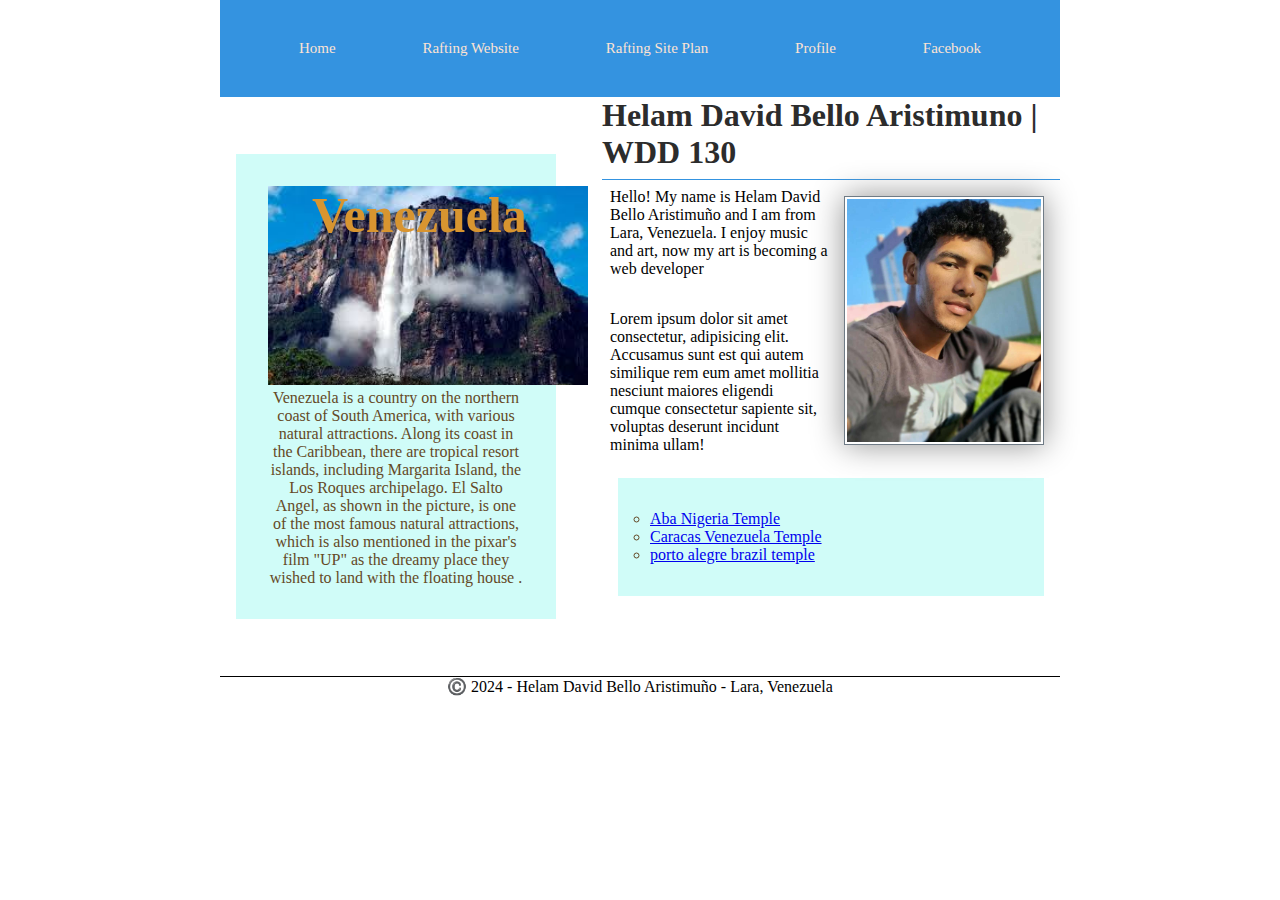
<file: index.html>
<!doctype html>
<html lang="en-US">
  <head>
    <meta charset="utf-8"/>
    <meta name="viewport" content="width=device-width"/>
    <title>Helam David Bello Aristimuno | WDD 130</title>
    <meta name="description" content="Helam Bello, now part of the WDD 130, future web developer, curriculum">
    <meta name="author" content="Helam Bello">

   
    <link rel="stylesheet" type="text/css" href="styles/styles.css">
    
  </head>

  <body>
    <header>
        <nav>
            <a href="index.html">Home</a>
            <a href="wwwr/about.html">Rafting Website</a>
            <a href="wwr/site-plan-rafting.html">Rafting Site Plan</a>
            <a href="https://www.linkedin.com/in/helam-bello-6628b61b0/">Profile</a>
            <a href="https://facebook.com">Facebook</a>
        </nav>
    </header>
    <div class="grid">
    <main>
        <h1>Helam David Bello Aristimuno | WDD 130</h1>
        <img src= "images/profile.jpg" alt="Hello, my name is Helam David Bello Aristimuño" width="200">
        <p> Hello! My name is Helam David Bello Aristimuño and I am from Lara, Venezuela. I enjoy music and art, now my art is becoming a web developer</p>
        <p> Lorem ipsum dolor sit amet consectetur, adipisicing elit. Accusamus sunt est qui autem similique rem eum amet mollitia nesciunt maiores eligendi cumque consectetur sapiente sit, voluptas deserunt incidunt minima ullam!</p>
    
        <ul class="box">
          <li> <a href="https://churchofjesuschristtemples.org/aba-nigeria-temple/" target="_blank">Aba Nigeria Temple</a> </li>
          <li> <a href="https://churchofjesuschristtemples.org/caracas-venezuela-temple/" target="_blank" >Caracas Venezuela Temple </a></li>
          <li> <a href="https://churchofjesuschristtemples.org/porto-alegre-brazil-temple/" target="_blank">porto alegre brazil temple </a></li>

        </ul>

    </main>

    <aside class="box">
        <h2> Venezuela</h2>
        <img src="images/angel.jpg" alt="Salto angel">
        <p> Venezuela is a country on the northern coast of South America, with various natural attractions. Along its coast in the Caribbean, there are tropical resort islands, including Margarita Island, the Los Roques archipelago. El Salto Angel, as shown in the picture, is one of the most famous natural attractions, which is also mentioned in the pixar's film "UP" as the dreamy place they wished to land with the floating house .</p>
    </aside>
  </div>
    <footer>
        <p>©️ 2024 - Helam David Bello Aristimuño - Lara, Venezuela</p>
    </footer>
    
  </body>
  <!--MAY 11th 2024 -->
</html>
</file>
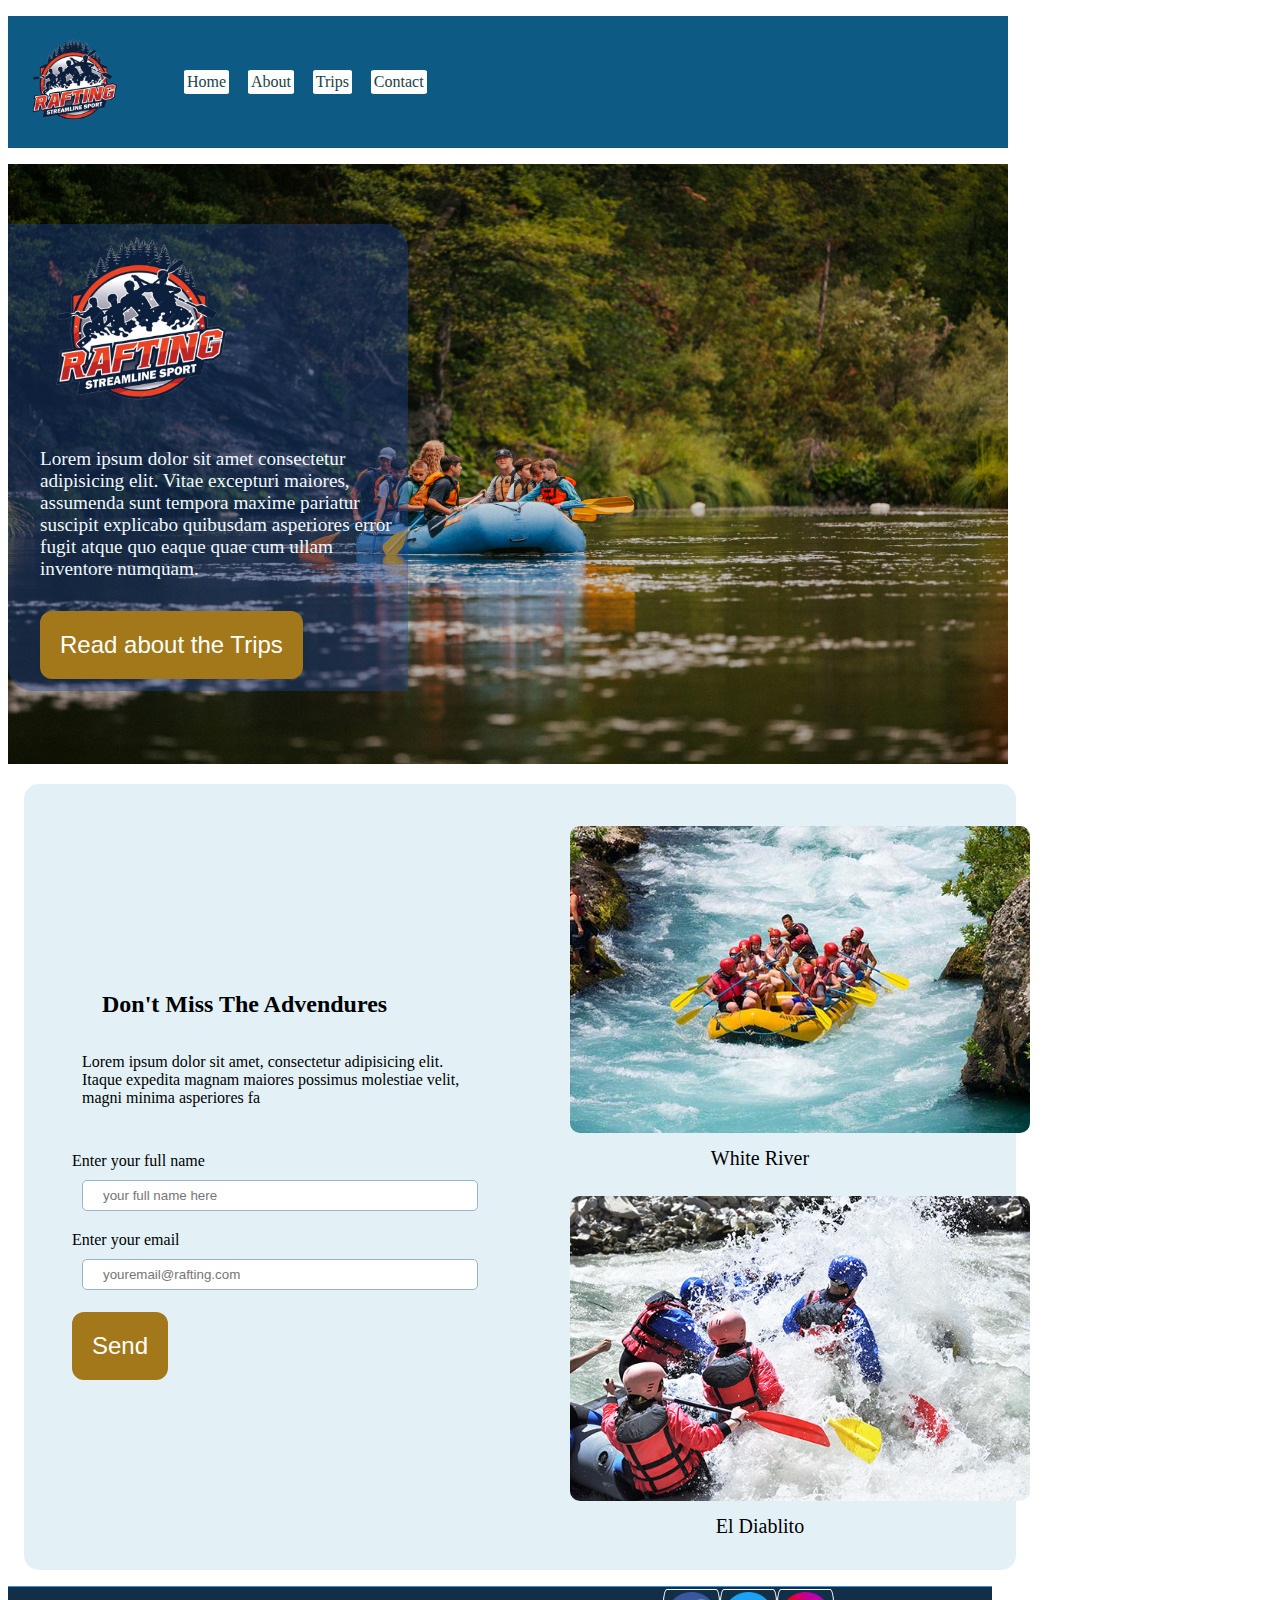
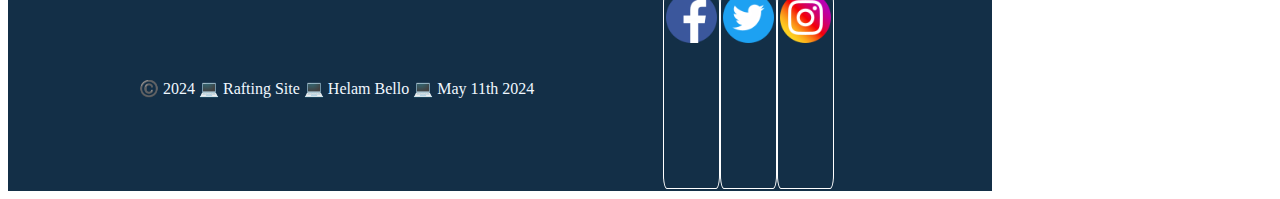
<file: wwr/index.html>
<!DOCTYPE html>
<html lang="en">
<head>
    <meta charset="UTF-8">
    <meta name="viewport" content="width=device-width, initial-scale=1.0">
    <title>Index</title>
    <meta name="description" content="Helam Bello, now part of the WDD 130,  vital info">
    <meta name="author" content="Helam Bello">
    <link rel="stylesheet" type="text/css" href="styles/index.css">
</head>
<body>
    <header>
        <img src="images/raft.jpg" alt="raft">

        <nav >
            <ul class="grid">
              <li><a href="index.html">Home</a></li>
              <li><a href="about.html">About</a></li>
              <li><a href="trips.html">Trips</a></li>
              <li><a href="contact.html">Contact</a></li>
            </ul>
        </nav>
    </header>
    <main>
     <div class="back">
        <img src="images/cover.jpg" alt="">
        <div class="container">
            <div class="text">
                <img src="images/raft.jpg" alt="raft">
                
                <p>Lorem ipsum dolor sit amet consectetur adipisicing elit. Vitae excepturi maiores, assumenda sunt tempora maxime pariatur suscipit explicabo quibusdam asperiores error fugit atque quo eaque quae cum ullam inventore numquam.</p>
                <button>Read about the Trips</button>
            </div>


        </div>
    </div>
    <div class="layout">

            <div class="left">
                <h2>Don't Miss The Advendures</h2>
                <p>Lorem ipsum dolor sit amet, consectetur adipisicing elit. Itaque expedita magnam maiores possimus molestiae velit, magni minima asperiores fa
                </p>
            <form>
                <label for="fname">Enter your full name</label>
                <input type="text" id="fname" name="fullname" placeholder="your full name here "/>

                <label for="femail">Enter your email</label>
                <input type="email" id="femail" name="femail" placeholder="youremail@rafting.com"/>
            </form>
            <button>Send</button>
            </div>
            <div class="right">
             <figure>
            <img src="images/r_one.png" alt="raft1">
            <figcaption>White River</figcaption>
        </figure>
        <figure>
            <img src="images/r_four.png" alt="raft4">
            <figcaption>El Diablito</figcaption>
        </figure>
            </div> 
    </div>
    </main>
    <footer>
        <p> ©️ 2024 💻 Rafting Site 💻 Helam Bello 💻 May 11th 2024</p>
        <nav class="social">
            <a href="https://www.facebook.com">
            <img src="images/facebook.png" alt="facebook"></a>
            <a href="https://twitter.com">
            <img src="images/twitter.png" alt="twitter"></a>
            <a href="https://www.instagram.com/">
            <img src="images/instagram.png" alt="instagram"></a>

        </nav>
    </footer>
</body>
</html>
</file>
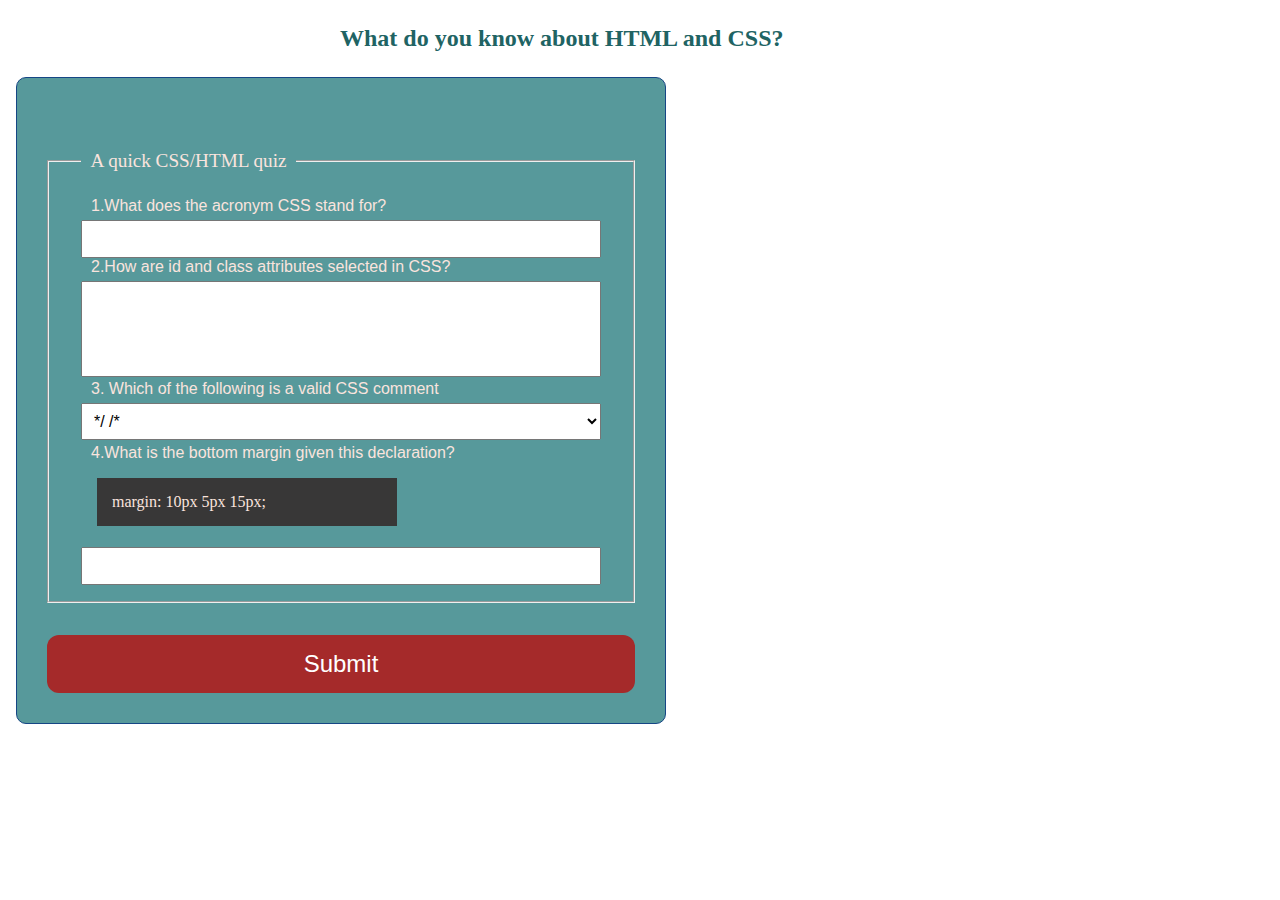
<file: quiz.html>
<!DOCTYPE html>
<html lang="en">
<head>
    <meta charset="UTF-8">
    <meta name="viewport" content="width=device-width, initial-scale=1.0">
    <title>Document</title>
    <meta name="description" content="Helam Bello, now part of the WDD 130, future web developer, quiz">
    <meta name="author" content="Helam Bello">
    <link rel="stylesheet" type="text/css" href="styles/quiz.css">
</head>
<body>
    <header>
    <h1>What do you know about HTML and CSS?</h1>
    </header>
    <form>
        <fieldset >
            <legend>A quick CSS/HTML quiz</legend>

            

        <div>
            <label for="q1">1.What does the acronym CSS stand for?</label>
            <input type="text" id="q1" name="q1"></input>
        

        
            <label for="q2">2.How are id and class attributes selected in CSS?</label>
            <input type="textarea" id="q2" name="q2"></input>
        </div>

        <div > 
            <label for="q3">3. Which of the following is a  valid CSS comment</label>
            <br>
            <select id="q3" name="q3">
                <option value="r1">*/ /*</option>
                <option value="r2">/* */</option>
                <option value="r3">/- -\</option>
            </select>
        </div>
        <div >
            <label for="q4">4.What is the bottom margin given this declaration?</label>
            <p>margin: 10px 5px 15px;</p>
            <input type="number" id="q4" name="q4" >
        </div> 
        </fieldset>

        <button type="submit">Submit</button>
    </form>
</body>
</html>
</file>
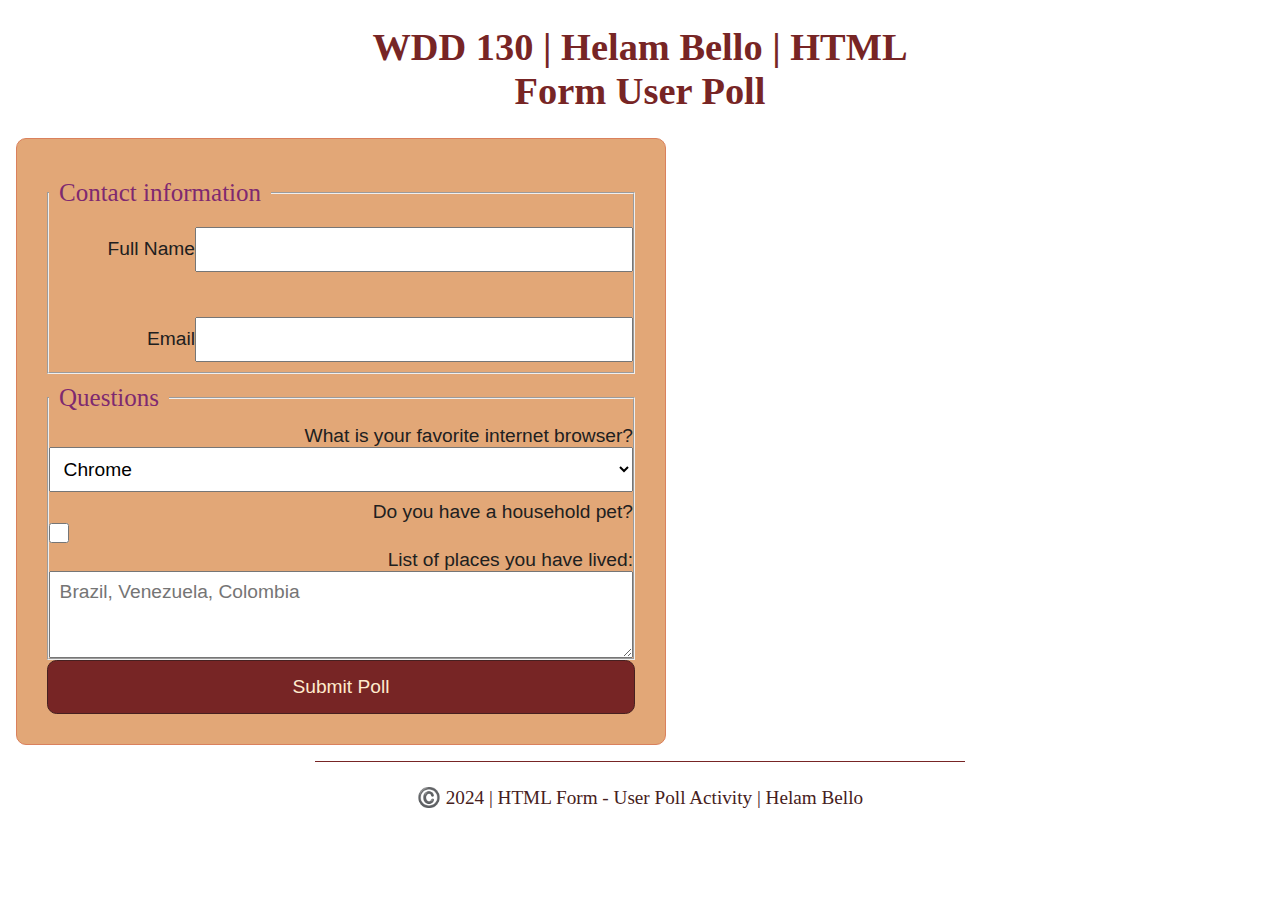
<file: week05/poll-form.html>
<!DOCTYPE html>
<html lang="en">
<head>
    <meta charset="UTF-8">
    <meta name="viewport" content="width=device-width, initial-scale=1.0">
    <title>WDD 130 | HTML Form - user Poll </title>
    <meta name="description" content="Helam Bello, now part of the WDD 130, future web developer, poll-form">
    <meta name="author" content="Helam Bello">
    <link rel="stylesheet" type="text/css" href="styles/poll-form.css">
</head>
<body>
    <header>
        <h1> WDD 130 | Helam Bello | HTML Form User Poll</h1>
    </header>
    <main>
        <form>
            <fieldset>
                
                <legend> Contact information</legend>
            <div class="form-item column2">
                <label for="fullname">Full Name</label>
                <input type="text" id="fullname" name="fullname">
            </div>
                <br>
            <div class="form-item column2">
                <label for="useremail">Email</label>
                <input type="email" id="useremail" name="useremail">
            </div>
            </fieldset>  
            <fieldset>
                <legend>Questions</legend>
             <div class="form-item column1">  
                <label for="browser"> What is your favorite internet browser?</label>
                <select id="browser" name="browser">
                    <option value="chrome">Chrome</option>
                    <option value="firefox">firefox</option>
                    <option value="edge">Edge</option>
                    <option value="other">Other</option>
                </select>
            </div> 
            <div class="form-item column1">
                <label for="pet">Do you have a household pet?</label>
                <input type="checkbox" name="pet" id="pet">
            </div>
            
            <div class="form-item">  
                <label for="feedback">List of places you have lived:</label>
                <textarea name="feedback" id="feedback" rows="3" placeholder="Brazil, Venezuela, Colombia"></textarea>
            </div>
                
                
            </fieldset>   
            <button type="submit">Submit Poll</button>
        </form>
    </main>
    <footer>
        <p> ©️ 2024 | HTML Form - User Poll Activity | Helam Bello</p>
    </footer>
</body>
</html>
</file>
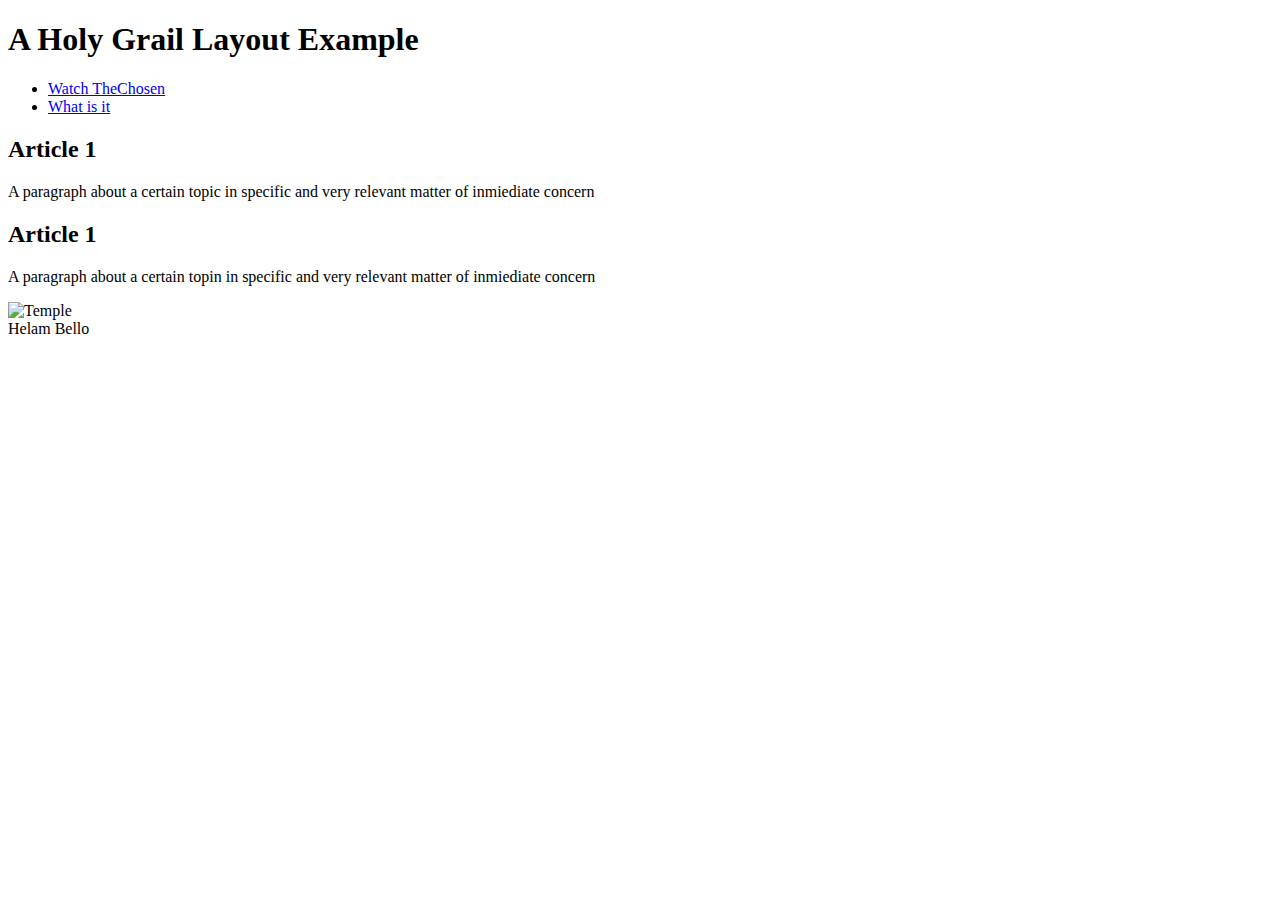
<file: week2/holygrail.html>
<!DOCTYPE html> 

    <html lang="en-US">

    <head>
        <meta charset="utft8">
        <meta name="viewport" content="width=device,initial-scale=1.0">
        <title> Helam Bello | Future of the Web design </title>
        <meta name="author" content="Helam Bello">
        <meta name="description" content="A common layout on th web called the 'holy grail'">

    </head>
    <body>
      <header>
        <h1>A Holy Grail Layout Example </h1>
      
      </header>  
      <nav>
        <ul>
            <li> <a href="https://www.thechosen.tv/es-us"> Watch TheChosen</a></li>

            <li><a href=" https://www.thechosen.tv/es-us"> What is it</a></li>
        </ul>
      </nav>
      <main>
        <section>
            <article>
                <h2>Article 1</h2>
                <p>A paragraph about a certain topic in specific and very relevant matter of inmiediate concern</p>
                
            </article>
        </section>
             <article>
                <h2>Article 1</h2>
                <p>A paragraph about a certain topin in specific and very relevant matter of inmiediate concern</p>
                
            </article>
        <section>
           <aside>
             <img scr= "https://churchofjesuschristtemples.org/assets/img/temples/sao-paulo-brazil-temple/sao-paulo-brazil-temple-2742-thumb.jpg"
              alt="Temple" width="200">

           </aside>
        <footer>
                Helam Bello
                
        </footer>   
    </main>

    </body>
</html>
</file>
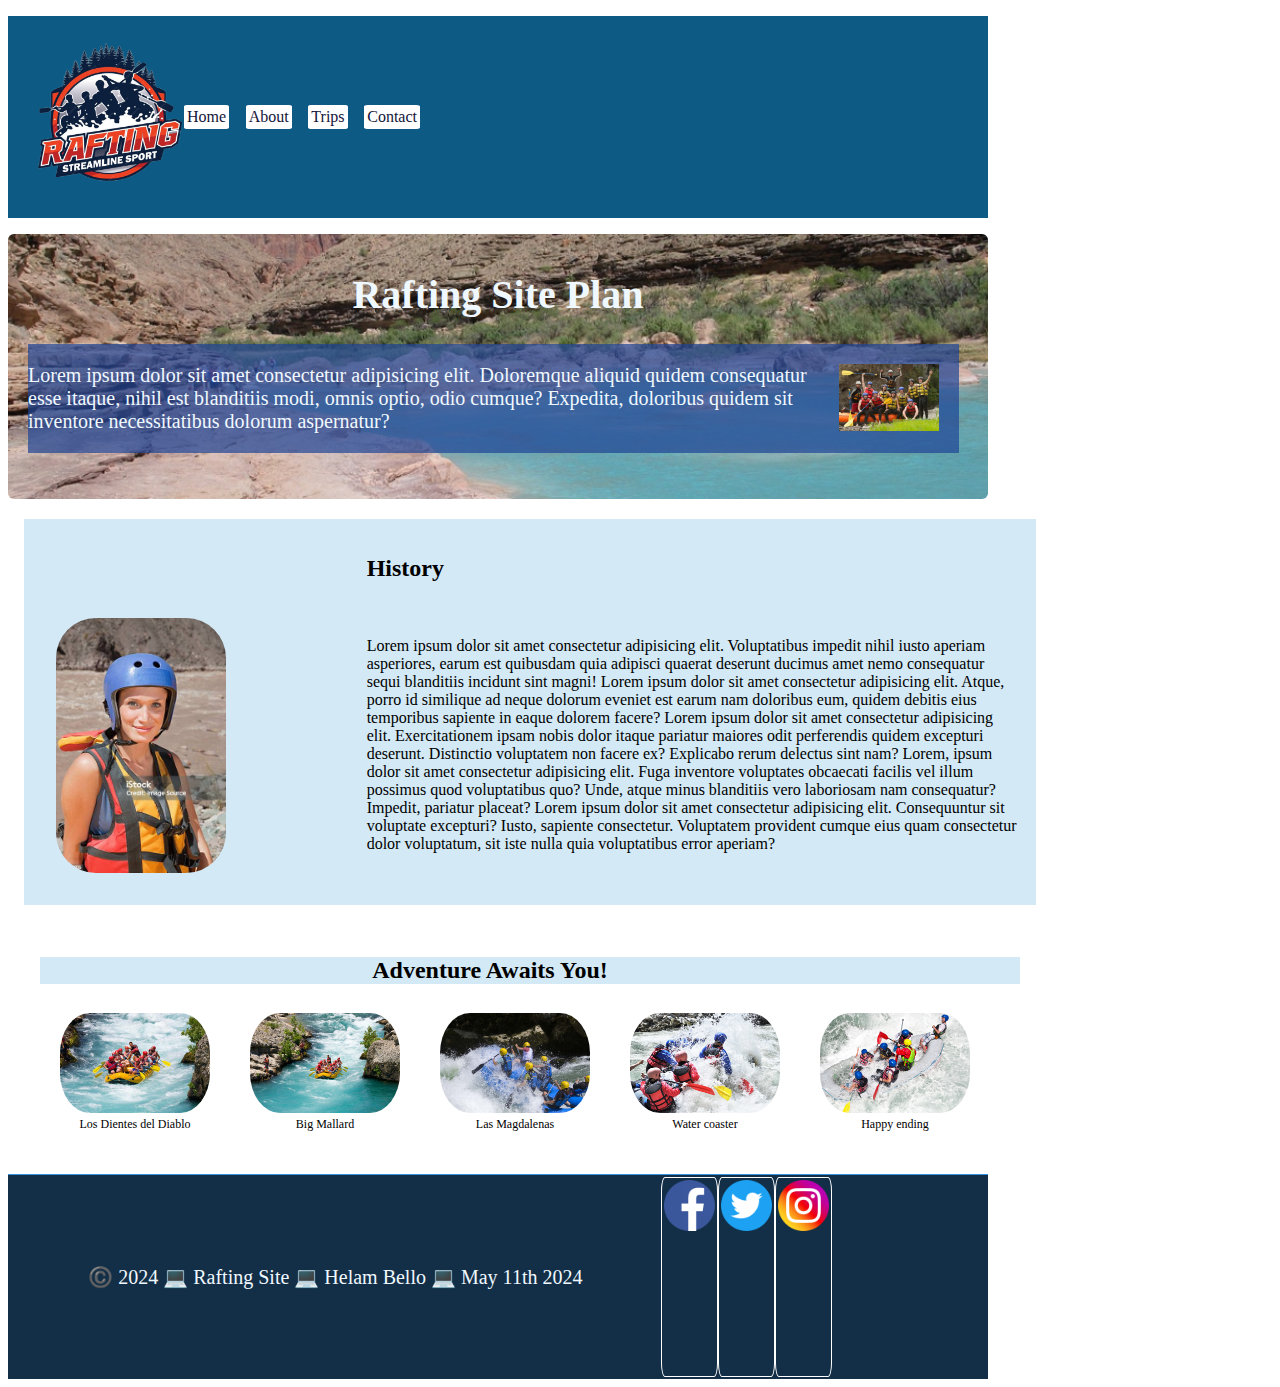
<file: wwr/about.html>
<!DOCTYPE html>
<html lang="en">
<head>
    <meta charset="UTF-8">
    <meta name="viewport" content="width=device-width, initial-scale=1.0">
    <title>About Us</title>
    <meta name="description" content="Helam Bello, now part of the WDD 130, future web developer, rafting plan">
    <meta name="author" content="Helam Bello">
    <link rel="stylesheet" type="text/css" href="styles/rafting.css">
</head>
<body>
    <header>
        <img src="images/raft.jpg" alt="raft">

        <nav >
            <ul class="grid">
              <li><a href="index.html">Home</a></li>
              <li><a href="about.html">About</a></li>
              <li><a href="trips.html">Trips</a></li>
              <li><a href="contact.html">Contact</a></li>
            </ul>
        </nav>
    </header>
    <main>
        <div class="hero">
            <img src="images/hero.png" alt="hero image">
            <h1>Rafting Site Plan</h1>
            <article>
                <img src="images/happy.png" alt="Happiness">
                <p> Lorem ipsum dolor sit amet consectetur adipisicing elit. Doloremque aliquid quidem
                consequatur esse itaque, nihil est blanditiis modi, omnis optio, odio cumque? Expedita, 
                doloribus quidem sit inventore necessitatibus dolorum aspernatur?</p>

            </article>
        </div>
            <section class="history">
                <img src="images/client.png " alt="client">
                <h2>History</h2>
               
                
                <p>Lorem ipsum dolor sit amet consectetur adipisicing elit. Voluptatibus impedit nihil iusto aperiam asperiores, earum est quibusdam quia adipisci quaerat deserunt ducimus amet nemo consequatur sequi blanditiis incidunt sint magni! Lorem ipsum dolor sit amet consectetur adipisicing elit. Atque, porro id similique ad neque dolorum eveniet est earum nam doloribus eum, quidem debitis eius temporibus sapiente in eaque dolorem facere? Lorem ipsum dolor sit amet consectetur adipisicing elit. Exercitationem ipsam nobis dolor itaque pariatur maiores odit perferendis quidem excepturi deserunt. Distinctio voluptatem non facere ex? Explicabo rerum delectus sint nam? Lorem, ipsum dolor sit amet consectetur adipisicing elit. Fuga inventore voluptates obcaecati facilis vel illum possimus quod voluptatibus quo? Unde, atque minus blanditiis vero laboriosam nam consequatur? Impedit, pariatur placeat? Lorem ipsum dolor sit amet consectetur adipisicing elit. Consequuntur sit voluptate excepturi? Iusto, sapiente consectetur. Voluptatem provident cumque eius quam consectetur dolor voluptatum, sit iste nulla quia voluptatibus error aperiam?</p>
            </section>
                
            <section>
                <h2 id="adventure">Adventure Awaits You!</h2>
                <div class="adventure">
                <figure>
                
                    <img src="images/r_one.png" alt="one">
                    <figcaption>Los Dientes del Diablo </figcaption>
                </figure>
                <figure>
                    <img src="images/r_two.png" alt="two">
                    <figcaption>Big Mallard </figcaption>
                </figure>
                <figure>
                    <img src="images/r_three.png" alt="three">
                    <figcaption> Las Magdalenas </figcaption>
                </figure>
                 <figure>
                    <img src="images/r_four.png" alt="four">
                    <figcaption> Water coaster </figcaption>
                 </figure>
                <figure>
                <img src="images/r_five.png" alt="five">
                <figcaption> Happy ending </figcaption>
                </figure>
            </div>
            </section>   
            
    </main>
    <footer>
        <p> ©️ 2024 💻 Rafting Site 💻 Helam Bello 💻 May 11th 2024</p>
        <nav class="social">
            <a href="https://www.facebook.com">
            <img src="images/facebook.png" alt="facebook"></a>
            <a href="https://twitter.com">
            <img src="images/twitter.png" alt="twitter"></a>
            <a href="https://www.instagram.com/">
            <img src="images/instagram.png" alt="instagram"></a>

        </nav>
    </footer>
</body>
</html>
</file>
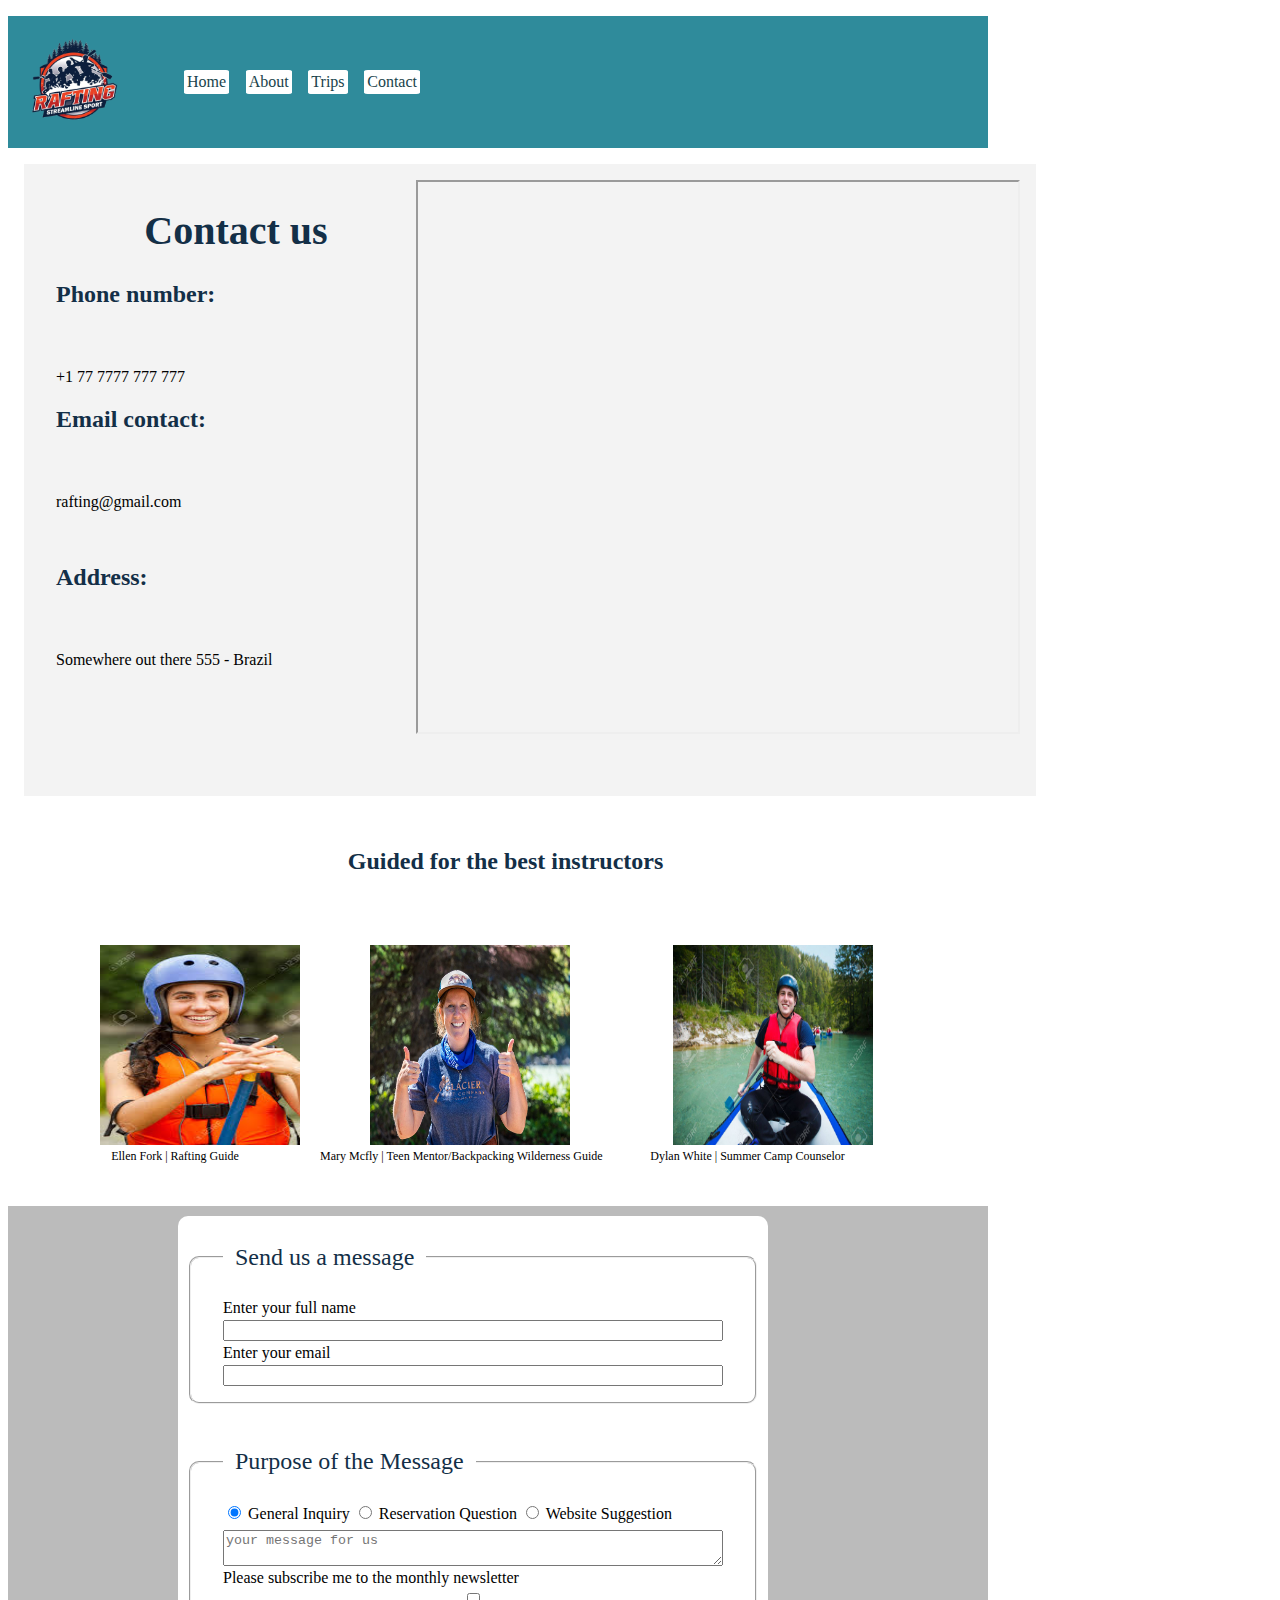
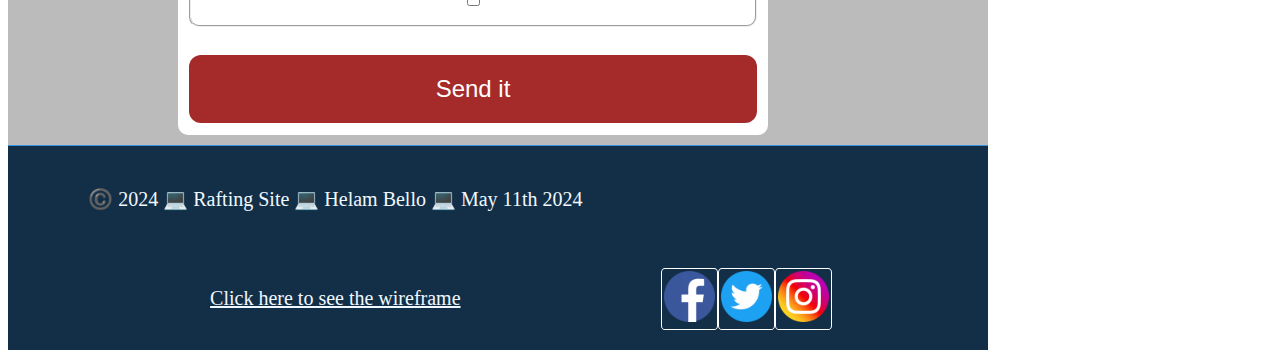
<file: wwr/contact.html>
<!DOCTYPE html>
<html lang="en">
<head>
    <meta charset="UTF-8">
    <meta name="viewport" content="width=device-width, initial-scale=1.0">
    <title>Contact Us</title>
    <meta name="description" content="contact information">
    <meta name="author" content="Helam Bello">
    <link rel="stylesheet" type="text/css" href="styles/contact.css">
</head>
<body>
    <header>
        <img src="images/raft.jpg" alt="raft">

        <nav >
            <ul class="grid">
                <li><a href="index.html">Home</a></li>
                <li><a href="about.html">About</a></li>
                <li><a href="trips.html">Trips</a></li>
                <li><a href="contact.html">Contact</a></li>
            </ul>
        </nav>
            </header>
    <main>

        <section class="info">
        <div class="contact">
                
            
                    <h1>Contact us</h1>
                    <h2 >Phone number:</h2>
                    <p >+1 77 7777 777 777</p>
                    
                    <h2>Email contact:</h2>
                    <p >rafting@gmail.com</p>
                    <br>
                    <h2 >Address:</h2>
                    <p >Somewhere out there 555 -  Brazil</p>
       </div>
                    <iframe class="map" src="https://www.google.com/maps/embed?pb=!1m14!1m12!1m3!1d93026.2987436183!2d-51.59367500900598!3d-29.947499747428417!2m3!1f0!2f0!3f0!3m2!1i1024!2i768!4f13.1!5e0!3m2!1sen!2sbr!4v1716671257787!5m2!1sen!2sbr" width="600" height="450"  allowfullscreen="" loading="lazy" referrerpolicy="no-referrer-when-downgrade"></iframe>

        
        </section>
        <section>
                    <h2>Guided for the best instructors</h2>
                <div class="instructor">
                <figure>
                            <img src="images/employee1.jpg" alt="employee1">
                            <figcaption>Ellen Fork | Rafting Guide</figcaption>
                </figure>
                <figure>
                            <img src="images/employee2.jpg" alt="employee2">
                            <figcaption> Mary Mcfly | Teen Mentor/Backpacking Wilderness Guide</figcaption>
                </figure>
                <figure>
                            <img src="images/employee3.jpg" alt="employee3">
                            <figcaption> Dylan White | Summer Camp Counselor</figcaption>                   
                </figure>
                </div>
        </section>

                
            <article>
                    <form>

                        <fieldset>
                            <legend>Send us a message</legend>

                            <label for="fname">Enter your full name</label>
                            <input type="text" id="fname" name="fullname"/>

                            <label for="femail">Enter your email</label>
                            <input type="email" id="femail" name="femail"/>

                        </fieldset>
                        <fieldset>
                            <legend>Purpose of the Message</legend>
                <div>
                    <input type="radio" id="requirement1" name="requirement" value="General Inquiry" checked />
                    <label for="requirement1">General Inquiry</label>

                    <input type="radio" id="requirement2" name="requirement" value="Reservation Question"/>
                    <label for="requirement2">Reservation Question</label>

                    <input type="radio" id="requirement3" name="requirement" value="Website Suggestion"/>
                    <label for="requirement3">Website Suggestion</label>
                </div>
                    <label for="message"></label>
                    <textarea name="message" id="message" rows="2" placeholder="your message for us"></textarea>

                    <label for="newsletter">Please subscribe me to the monthly newsletter</label>
                    <input type="checkbox" name="newsletter" id="newsletter">
                    
                </fieldset>
                <button type="submit">Send it</button>
            </form>
                        
            </article>
                
            
            </main>
            
            <footer>
                <p> ©️ 2024 💻 Rafting Site 💻 Helam Bello 💻 May 11th 2024</p>
                <a href="https://app.moqups.com/cBT8LP2tfSYSRuxMRXIoBLmUsiiJxSUO/view/page/ad64222d5">Click here to see the wireframe</a>
                <nav class="social">
                    <a href="https://www.facebook.com">
                    <img src="images/facebook.png" alt="facebook"></a>
                    <a href="https://twitter.com">
                    <img src="images/twitter.png" alt="twitter"></a>
                    <a href="https://www.instagram.com">
                    <img src="images/instagram.png" alt="instagram"></a>

                </nav>
            </footer>
</body>
</html>
</file>
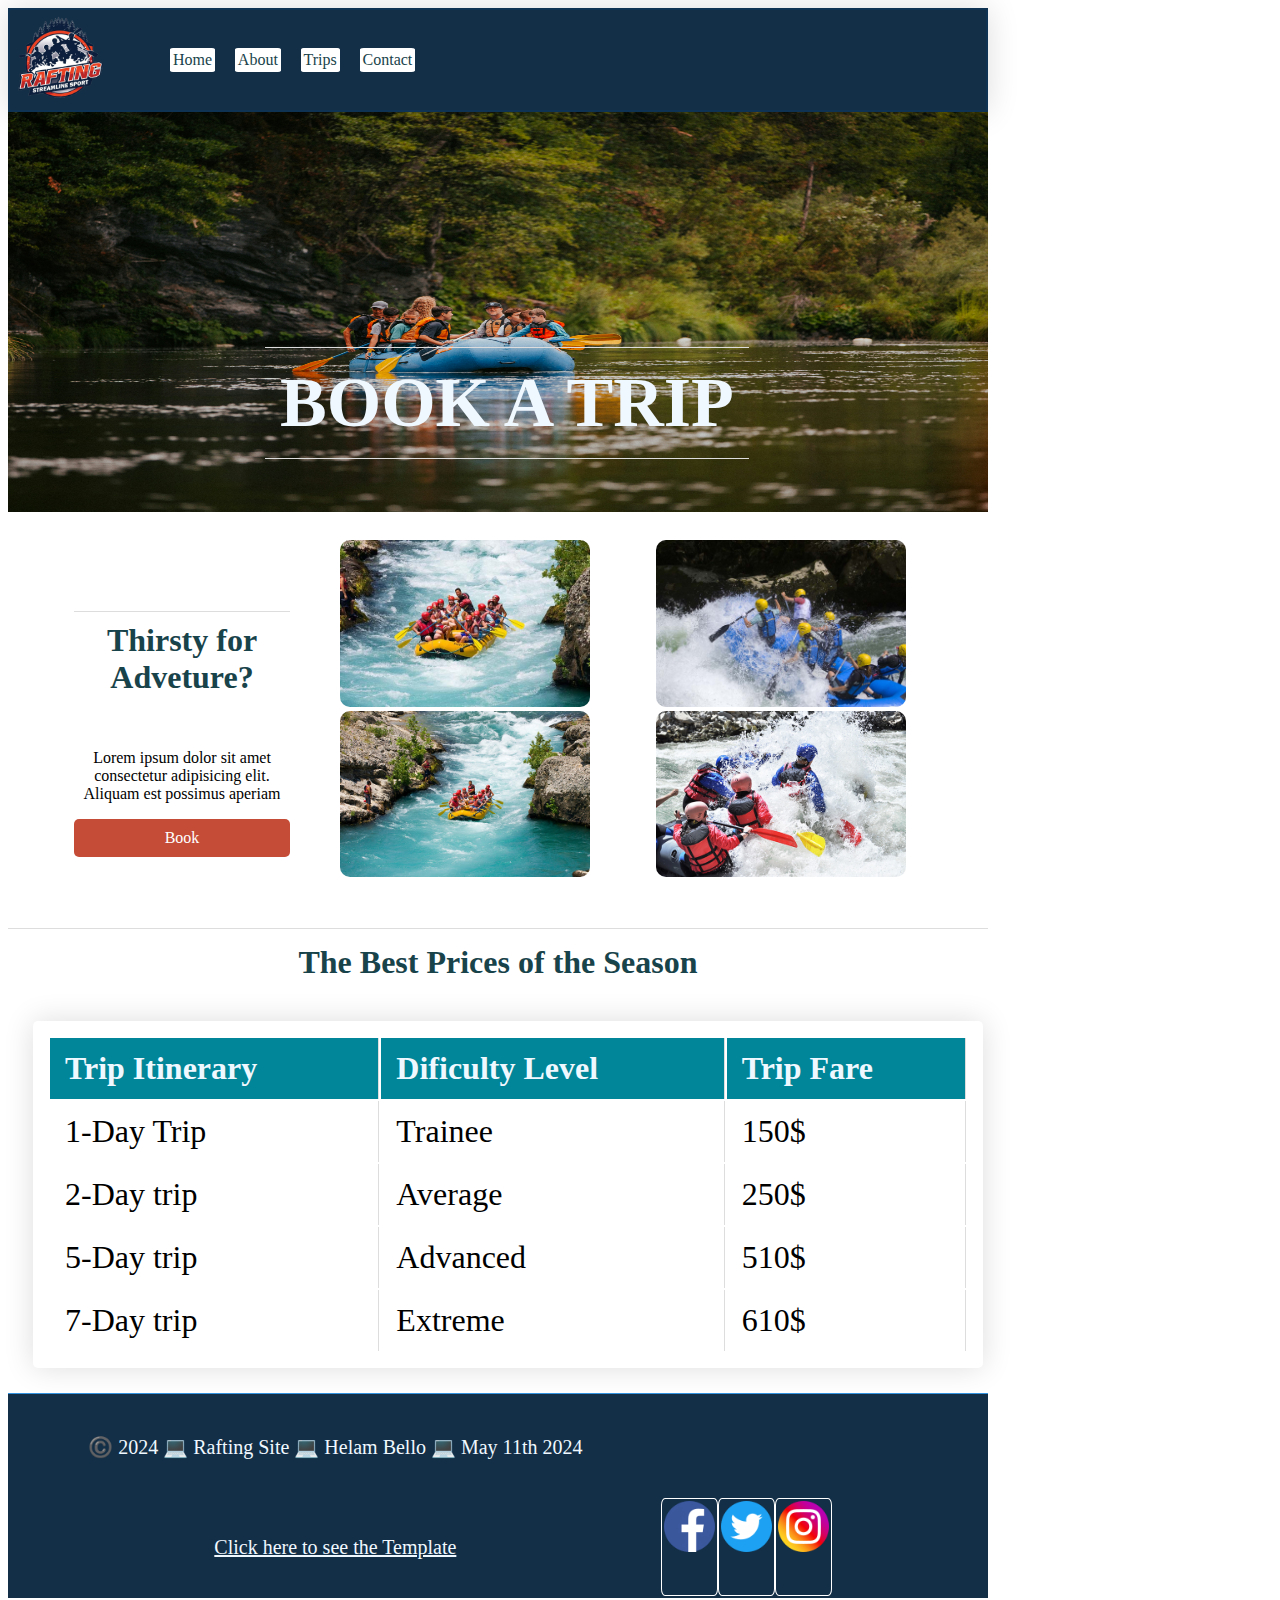
<file: wwr/trips.html>
<!DOCTYPE html>
<html lang="en">
<head>
    <meta charset="UTF-8">
    <meta name="viewport" content="width=device-width, initial-scale=1.0">
    <title>Trips</title>
    <meta name="description" content="trips information">
    <meta name="author" content="Helam Bello">
    <link rel="stylesheet" type="text/css" href="styles/trip.css">
</head>
<body>
    <header>
        <img src="images/raft.jpg" alt="raft">

        <nav >
            <ul class="grid">
                <li><a href="index.html">Home</a></li>
                <li><a href="about.html">About</a></li>
                <li><a href="trips.html">Trips</a></li>
                <li><a href="contact.html">Contact</a></li>
            </ul>
        </nav>
            </header>
    <main>
        <div class="wallpaper">
            <img src="images/cover.jpg" alt="cover">
            <h1>BOOK A TRIP</h1>
        </div>

    <div class="container">
        

        <div class="text">
            <h1>Thirsty for Adveture?</h1>
            <p>Lorem ipsum dolor sit amet consectetur adipisicing elit. Aliquam est possimus aperiam 
            </p>

            <a href="contact.html" class="button-link">Book</a>

        </div>

        
            <div class="col1">
                <div class="card1">
                    
                    <img src="images/r_one.png" alt="raft1">
                       <div class="content1">
                        <h3>El tigrito - Venezuela</h3>
                        <P>Lorem ipsum dolor sit amet consectetur</P>

                       </div>
                 
                </div>
                    
                <div class="card2">
                    
                    <img src="images/r_two.png" alt="raft2">
                    <div class="content2">
                        <h3>Rio Sinos - Venezuela</h3>
                        <P>Lorem ipsum dolor sit amet consectetur</P>

                       </div>
                </div>
        </div>
         <div class="col2">
                <div class="card3">
                    
                    <img src="images/r_three.png" alt="raft3">
                    <div class="content3">
                        <h3>El caribe - Venezuela</h3>
                        <P>Lorem ipsum dolor sit amet consectetur</P>

                       </div>
                </div>

                <div class="card4">
                    
                    <img src="images/r_four.png" alt="raft4">
                    <div class="content4">
                        <h3>Menguado - Colombia</h3>
                        <P>Lorem ipsum dolor sit amet consectetur</P>

                       </div>
                </div>
            </div>
        
    
    </div>
                <H1>The Best Prices of the Season</H1>

        <table class="price-table">
            <thead>
                <tr>
                    <th>Trip Itinerary</th>
                    <th>Dificulty Level</th>
                    <th>Trip Fare</th>   
                    
                </tr>
            </thead>
            <tbody>
                <tr>
                    <td>1-Day Trip</td>
                    <td>Trainee</td>
                    <td>150$</td>
                </tr>
                <tr>
                    <td>2-Day trip</td>
                    <td>Average</td>
                    <td>250$</td>
                </tr>
                <tr>
                    <td>5-Day trip</td>
                    <td>Advanced</td>
                    <td>510$</td>
                </tr>

                <tr>
                    <td>7-Day trip</td>
                    <td>Extreme</td>
                    <td>610$</td>
                </tr>
            </tbody>

        </table>




       
            
                   
     </main>
            
            <footer>
                <p> ©️ 2024 💻 Rafting Site 💻 Helam Bello 💻 May 11th 2024</p> <a href="https://app.moqups.com/DILKV8GVVKo3wDYYFxsdVXS4lI7ls8nt/view/page/ad64222d5" class="template">Click here to see the Template</a>
                
                <nav class="social">
                    <a href="https://www.facebook.com">
                    <img src="images/facebook.png" alt="facebook"></a>
                    <a href="https://twitter.com">
                    <img src="images/twitter.png" alt="twitter"></a>
                    <a href="https://www.instagram.com">
                    <img src="images/instagram.png" alt="instagram"></a>

                </nav>
            </footer>
</body>
</html>
</file>
<file: styles/styles.css>
* {
    margin:0;
    padding: 0;
    box-sizing: border-box;
}

/* GRID AND COLUMMNUNS */

.grid {
    display: grid;
    align-items: center;
    grid-template-columns: 1fr 3fr;
    gap: 30px;
}

aside {
    grid-column: 1;
    grid-row: 1;


}

main {

    grid-column: 2;
    grid-row: 1;

}

/* Header part */  

header {
    background-color:  rgb(52, 147, 224);
    
   

    

}


nav {
    padding: 1rem;
    display: flex;
    justify-content: space-evenly;
    align-items: center;
}

nav a {
    display: block; 
    text-align:center;
    text-decoration: none;
    font-size: 15px;
    
    padding: 1.5rem ;
    color:rgb(252, 227, 211)
    

    
    
}


/* MAIN PART */
main {
    max-width: 840px ;
    margin-bottom: 4rem;
    

}
main img { 
    box-shadow: 0 0 30px rgb(146, 146, 146);
    padding: 2px;
    margin: 1rem;
    border: 1px solid rgb(111, 123, 134);
    float: right;
    
}

h1 {
    color: rgb(44, 44, 44);
    border-bottom: 1px solid  rgb(52, 147, 224);
    padding-bottom: 0.5rem;

    
}

main p {
    padding: 0.5rem;
    margin-bottom: 1rem ;

}


ul li {
    list-style-type: circle;
  }

/* Class Selectors */
.box {
    padding: 1rem;
    margin:1rem;
    border:1rem solid rgba( 0 , 0 , 0 , 0); /* 1️⃣ */;
    background-color: rgb(208, 252, 248);
    color: rgb(100, 73, 38);
}


/* ASIDE PART */ 

aside {
    width: 20rem;
    text-align: center;
    position: relative;
}


aside h2 {
    position: absolute;
    font-size: 50px;
    left: 60px;
    color: rgb(216, 149, 48);
}

aside img {
    width: 320px;
    height: auto;
    
}






/* FOOTER PART*/

footer {
    
    border-top: 1px solid #000;
    text-align: center;
}


header, .grid , footer {

    max-width: 840px;
    margin: 0 auto;
}
</file>
<file: wwr/styles/index.css>
@import url('https://fonts.googleapos.com/css2?family=Merriweather&family=Roboto&display+swap');

:root {
    --primary-color: #219EBC;
    --secondary-color: #023047;
    --Accent1-color: #FB8500;
    --Accent2-color: #8ECAE6;

    --heading-font: Merriweather, Georgia, serif;
    --paragraph-font: Roboto, sans-serf;

    --nav-background-color: #219EBC;
    --nav-link-color: hsl(0, 0%, 97%);
    --nav-hover-link-color: #507283;
    --nav-hover-background-color:#8ECAE6;
}


body {
    
    width: 1000px;
}

/* HEADEAR */


header {
        display: grid;
        margin: 1rem auto;
        align-items: center;
        
        grid-template-columns: 120px 1fr 2fr;
        max-width: 1500px;
        background-color: #0d5b85;
        padding: 1rem ;
    
}

nav {
    text-align: right;
    
}

nav a {
    background-color: rgb(255, 255, 255);
    padding: 2px;
    border-radius: 7%;
    border: 1px solid  rgb(255, 255, 255);
}


.grid {
     display: flex;
     list-style:none;
     
     justify-content:space-between ;
}

.grid a {
    text-decoration: none;
    display: block;
    color:  #19434b;
    
}

header img {
    height: auto;
    width: 100px;
    
    

}



/* MAIN PART   */

.back img{
    width: 1000px;
    height: 600px;
}

.back {
    position: relative;
}

.container {
    display: grid;
    
    position: absolute;
    top: 10%;
    padding-left: 2em; ;
    background-color: rgba(31, 69, 150, 0.4);
    margin-right: 600px;
    border-radius:0 25px; 
}

.text img {
    width: 200px;
    height: 200px;
}

.text p {
    color: aliceblue;
    font-size: larger;
    
}


main {
    width: 100%;
     

}






.contact h2 {
    text-align: justify;
}








/* SECTION 1 */

.layout {
    display: grid;
    grid-template-columns: 1fr 1fr 1fr 1fr;
    width: 96%;
    padding: 1rem;
    margin: 1em;
    
    border-radius: 15px;
    background-color: #e3f1f7;
    

}

.left {
    grid-column:1/3 ;
    grid-row: 1/3;
}

.left {
    margin: 2em;
    align-content: center;
}

.left h2 {
    margin: 10px;
    padding: 20px;
}

.left p {
    margin: 5px;
    padding: 5px;
}

.right {
    grid-column: 3/5;

    
}

.right img {
    width: 460px;
    margin: 10px;
    border-radius: 10px;
}



form {
    display: flex;
    flex-direction: column;
    margin-top: 30px;

}

label {
    margin-top: 10px;
}

input {
    padding: 7px 20px;
    margin: 10px;
    border-radius: 5px;
    border: 1px solid rgb(155, 180, 197);
}

.left button {
    justify-content: center;
}

button {
    padding: 20px;
   
    margin-top: .5em;
    margin-bottom: .5em;
    background-color: rgb(163, 120, 26);
    color: white;
    font-size: 1.5rem;
    border-radius:.5em;
    border: none;
    align-items: center;
}

button:hover {
    background-color: rgb(43, 42, 41)
}


figcaption {
    font-size: 20px;
    text-align: center;
   
}



footer {
    background-color: rgb(19, 47, 71);
    display: grid;
    grid-template-columns: 2fr 1fr;
    max-width: 980px;
    height: 200px;
    padding: 2px;
    border-top: 1px solid  rgb(52, 147, 224);
}

footer p {
    color: aliceblue;
    align-self: center;
    text-align: center;
    
}



.social {
    display: flex;
    width: 40px ;
    
    
    
    
}

nav.social a {


    background-color: rgb(19, 47, 71);
}
</file>
<file: styles/quiz.css>
@import url('https://fonts.googleapos.com/css2?family=Merriweather&family=Roboto&display+swap');

* {
    margin: 0;
    padding: 0;
    box-sizing: border-box;
}

body {
    font-family: Merriweather, Georgia, serif;
    color: rgb(250, 228, 222);
    font-size: 1rem;
}

header {
    margin: 0 auto;
    width: 650px;
}

h1 {
    margin: 25px;
    font-size: 1.5em;
    color: rgb(32, 99, 99);
}

form {
    width: 650px;
    margin: 1rem;
    padding: 30px;
    border: 1px solid rgb(22, 70, 133);
    border-radius:10px ;
    display: grid;
    background-color: rgb(87, 153, 155);
}

fieldset{
    display: grid;
    grid-gap: .2em;
    margin: 2em 0;
    padding:1em 2em;
}

legend {
    font-size: 1.2em;
    padding: .5em;
}

label, input, button, select, textarea {

    font-family: Roboto, Ariel, sans-serif;
}

label {
    text-align: center;
    padding-right: center;
    
    margin: 10px;
}

input, select, textarea {
    padding: 0.5em;
    font-size:1em;
    margin-top: 5px;
}



   
button {
    padding: 15px;
    background-color: brown;
    color: white;
    font-size: 1.5rem;
    border-radius: .5em;
    border: none;
}

button:hover {
    background-color: rgb(32, 99, 99)
}





   


input[type="text"] {
    width:100% ;
    padding-right: 100px;
    align-content: center;
}

input[type="textarea"] {
    min-height: 6em;
    min-width: 100%;
    
}



select:not(:-internal-list-box) {
    overflow: visible !important;
}

p {
   background-color: rgb(56, 55, 55);
   width: 300px;
   padding: 15px;
   margin: 1em;
}

select {
    width: 100%;
}


input[type="number"] {
    width: 100%;
}
</file>
<file: week05/styles/poll-form.css>
@import url('https://fonts.googleapos.com/css2?family=Merriweather&family=Roboto&display+swap');

* {
    margin:0;
    padding: 0;
    box-sizing: border-box;
}

body {
    font-family: Merriweather, Goergia, serif;
    font-size: 1.2em;
    color: #202020;
}

header {
    margin: 0 auto;
    width: 650px;
}

h1 {
    margin: 25px;
    font-size: 1,5em ;
    color: #772525;
    text-align: center;
}

form {
    width: 650px;
    margin:1rem ;
    padding: 30px ;
    border: 1px solid rgb(218, 129, 93);
    border-radius: 10px ;
    background-color: rgb(226, 167, 119) ;
    display: grid;
}

fieldset {
    display: grid;
    grid-gap:0.1em;
}

legend {
    font-size: 25px;
    color: rgb(126, 41, 112);
    padding: 10px;
}

label, input, button, select, textarea {

    font-family: Roboto, Arial, sans-serif;
}

label {
    text-align: right;
    padding-right: right;


}

input, select, textarea {
    padding: 0.5em;
    font-size: 1em;
}

input[type="checkbox"] {
    width: 20px;
    height: 20px;
    vertical-align: bottom;
}

button {
    padding: 15px;
    background-color:  #772525 ;
    color: blanchedalmond;
    font-size: 1.2rem;
    border-radius: .5em ;
    border: 1px solid rgb(70, 32, 32) ;

}

button:hover {
    background-color:rgb(75, 24, 68);
}

footer {
    margin: 1rem auto 0 ;
    padding: 1.5rem;
    width: 650px;
    text-align: center;
    color: rgb(70, 32, 32);
    border-top:  1px solid  #772525 ;
}

.form-item {
    display: grid;
    align-items: center;

}

.column1 {
    grid-auto-columns: 3fr 1fr;
    margin: 0.2em 0;
}

.column2 {
    grid-template-columns: 1fr 3fr;
    margin: .5em 0;
}
</file>
<file: wwr/styles/rafting.css>
@import url('https://fonts.googleapos.com/css2?family=Merriweather&family=Roboto&display+swap');

:root {
    --primary-color: #219EBC;
    --secondary-color: #023047;
    --Accent1-color: #FB8500;
    --Accent2-color: #8ECAE6;

    --heading-font: Merriweather, Georgia, serif;
    --paragraph-font: Roboto, sans-serf;

    --nav-background-color: #219EBC;
    --nav-link-color: hsl(0, 0%, 97%);
    --nav-hover-link-color: #49657481;
    --nav-hover-background-color:#8ECAE6;
}


body {

    width: 980px;
}

/* HEADEAR */

header {
    display: grid;
    margin: 1rem auto;
    align-items: center;
    
    grid-template-columns: 120px 1fr 2fr;
    max-width: 1500px;
    background-color: #0d5b85;
    padding: 1rem ;
    
}

nav {
    text-align: right;
    
}

a {
    color: #297297;
}

nav a {
    background-color: rgb(255, 255, 255);
    padding: 2px;
    border-radius: 7%;
    border: 1px solid  rgb(255, 255, 255);
}


.grid {
     display: flex;
     list-style:none;
     
     justify-content:space-between ;
}

.grid a {
    text-decoration: none;
    display: block;
    color: rgb(20, 20, 58);
    
}

header img {
    height: auto;
    width: 170px;
    background-color: #0d5b85;
   
    

}




/* MAIN PART   */


.hero {
    position: relative;
}

.hero img{

width: 100%;
height: auto;
position: relative;
border-radius: 6px;

}

h1 {
    font-size: 40px;
    position: absolute;
    top: 10px;
    right:0 ;
    left:0 ;
    text-align: center;
    color: aliceblue;
}


article {
    position: absolute;
    top: 90px;
    margin: 20px;
    width:95% ;
    background-color: rgba(31, 69, 150, 0.7);
}



.hero article img {
     width: 100px;
     float: right; 
    border-radius: 20px;
     padding: 20px;
     
     
      
      }

article p {
   
    font-size: 20px;
    color: aliceblue;
    border: 100px;
    
}

/* SECTION 1 */

section {
    max-width: 980px;
    padding: 1rem;
    margin:1rem;
    
}
.history {
    display: grid;
    grid-template-columns: 1fr 2fr;
    align-items:center ;
    
    background-color: #d3e9f5 ;
    
}
.history img {
    width: 170px;
    padding: 0;
    margin: 1rem;
    grid-column: 1;
    grid-row: 2;
    float:left;
    border-radius: 40px;
}

.history h2{
    grid-column: 2;
    
}

.history section p {
    grid-column: 1;
    
    
}


section {
    width: 100%;
}


.adventure {
    display: flex;
    
    
}

.adventure h2 {
   
   grid-column: 2;
    grid-row: 2;
    

}

#adventure {
    background-color: #d3e9f5;
    padding-right: 80px;
    text-align: center;    
}

figure {
    margin:0;
    
    
    padding: 10px;
}

.adventure img {
    width:150px;
    padding-left: 10px;
    padding-right: 10px;
    border-radius: 40px;
}
    


figcaption {
    font-size: 12px;
    text-align: center;
   
}

footer {
    background-color: rgb(19, 47, 71);
    display: grid;
    grid-template-columns: 2fr 1fr;
    max-width: 980px;
    height: 200px;
    padding: 2px;
    border-top: 1px solid  rgb(52, 147, 224);
}

footer p  {
    color: aliceblue;
    align-self: center;
    text-align: center;
    font-size: 20px;
    grid-column: 1;

    
}



.social {
    display: flex;
    width: 40px ;
    
    
    
    
}

nav.social a {


    background-color: rgb(19, 47, 71);
}
</file>
<file: wwr/styles/contact.css>
@import url('https://fonts.googleapos.com/css2?family=Merriweather&family=Roboto&display+swap');

:root {
    --primary-color: #219EBC;
    --secondary-color: #023047;
    --Accent1-color: #FB8500;
    --Accent2-color: #8ECAE6;

    --heading-font: Merriweather, Georgia, serif;
    --paragraph-font: Roboto, sans-serf;

    --nav-background-color: #219EBC;
    --nav-link-color: hsl(0, 0%, 97%);
    --nav-hover-link-color: #507283;
    --nav-hover-background-color:#8ECAE6;
}


body {

    width: 980px;
}

/* HEADEAR */

header {
    display: grid;
    margin: 1rem auto;
    align-items: center;
    
    grid-template-columns: 120px 1fr 2fr;
    max-width: 1500px;
    background-color: #2f8b9b;
    padding: 1rem ;
    
}

nav {
    text-align: right;
    
}

nav a {
    background-color: rgb(255, 255, 255);
    padding: 2px;
    border-radius: 7%;
    border: 1px solid  rgb(255, 255, 255);
}


.grid {
     display: flex;
     list-style:none;
     
     justify-content:space-between ;
}

.grid a {
    text-decoration: none;
    display: block;
    color:  #19434b;
    
}

header img {
    height: auto;
    width: 100px;
    
    

}




/* MAIN PART   */
main {
    width: 100%;
}

.info {
    background-color: #f3f3f3;
    width: 100% ;
    height: 600px;
    display: grid;
    grid-template-columns: 1fr 1fr 1fr 1fr 1fr;
    
}

.contact {
    margin-left: 1em;
    grid-column: 1/3;
    grid-row: 1/3;
    text-align: left;
}



.contact h2 {
    text-align: justify;
}

iframe {
    width: 600px;
    height: 550px;
}

.map {
    display: grid;
    grid-row: 1/3;
    grid-column: 3/6;
}


h1 {
    font-size: 40px;
    grid-row: 1;
    top: 10px;
    right:0 ;
    left:0 ;
    text-align: center;
    color: rgb(19, 47, 71);
}




/* SECTION 1 */

section {
    width: 95%;
    padding: 1rem;
    margin:1rem;
}



.instructor {
    display: flex;

}

section h2 {
   color: rgb(19, 47, 71);
   text-align: center;
   margin-bottom: 60px
}

article {
    background-color: #bbbbbb;
    padding: 10px;
    display: flex;
}
  
form {
    justify-content: center;
    width:590px;
    margin-left: 10rem;
    
    
    border-radius:10px ;
    display: grid;
    background-color: rgb(255, 255, 255);

}


figure {
    margin:0;
    
    padding: 10px;
}

fieldset{
    display: grid;
    grid-gap: .2em;
    margin: 1em 0;
    padding:1em 2em;
    
    width: 500px;
    border-radius:10px ;
    
}

legend {
    font-size: 1.5em;
    padding: .5em;
    color:rgb(19, 47, 71);
}

section button {
    justify-content: center;
}

button {
    padding: 20px;
   
    margin-top: .5em;
    margin-bottom: .5em;
    background-color: brown;
    color: white;
    font-size: 1.5rem;
    border-radius:.5em;
    border: none;
    align-items: center;
}

button:hover {
    background-color: rgb(218, 142, 44)
}

.instructor img {
    width:200px;
    height: 200px;
    align-content: center;
    margin-left: 50px;
    
}
    


figcaption {
    font-size: 12px;
    text-align: center;
   
}



footer {
    background-color: rgb(19, 47, 71);
    display: grid;
    grid-template-columns: 2fr 1fr;
    max-width: 980px;
    height: 200px;
    padding: 2px;
    border-top: 1px solid  rgb(52, 147, 224);
}

footer p  {
    color: aliceblue;
    align-self: center;
    text-align: center;
    font-size: 20px;
    grid-column: 1;

    
}

footer a {

    color: aliceblue;
    align-self: center;
    text-align: center;
    font-size: 20px;
    grid-column: 1;
}


.social {
    display: flex;
    width: 40px ;
    
    
    
}

nav.social a {


    background-color: rgb(19, 47, 71);
}
</file>
<file: wwr/styles/trip.css>
@import url('https://fonts.googleapos.com/css2?family=Merriweather&family=Roboto&display+swap');

:root {
    --primary-color: #219EBC;
    --secondary-color: #023047;
    --Accent1-color: #FB8500;
    --Accent2-color: #8ECAE6;

    --heading-font: Merriweather, Georgia, serif;
    --paragraph-font: Roboto, sans-serf;

    --nav-background-color: #219EBC;
    --nav-link-color: hsl(0, 0%, 97%);
    --nav-hover-link-color: #507283;
    --nav-hover-background-color:#8ECAE6;
}


body {

    width: 980px;
}

/* HEADEAR */

header {
    display: grid;
    
    align-items: center;
    position: relative;
    grid-template-columns: 120px 1fr 2fr;
    max-width: 1500px;
    background-color: rgb(19, 47, 71);
    border: 2px solid rgb(15, 51, 82) ;
    box-shadow: 0 0 30px rgb(221, 221, 221);
    
    
}

nav {
    text-align: right;
    
}

nav a {
    background-color: rgb(255, 255, 255);
    padding: 2px;
    border-radius: 7%;
    border: 1px solid  rgb(255, 255, 255);
}


.grid {
     display: flex;
     list-style:none;
     
     justify-content:space-between ;
}

.grid a {
    text-decoration: none;
    display: block;
    color:  #19434b;
    
}

header img {
    height: auto;
    width: 100px;
    
    

}




/* MAIN PART   */
main {
    width: 100%;
    
}

.wallpaper  {
    
    padding: 0;
    margin-bottom: 1.5em;
}

.wallpaper img {
    width: 980px;
    position: relative;
    height: 400px;
    background-color: rgba(163, 79, 79, 0.75);
}

.wallpaper h1 {
    position: absolute;
    top: 300px;
    left: 265px;
    border-bottom:1px solid #dddddd;
    font-size: 70px;
    color: aliceblue;
    margin-bottom: 10px;
    

}

/* Section  */

.container {
    display:grid;
    grid-template-columns: 1fr 1fr 1fr  ;
    
    
    max-width: 950px;
    height: auto;
    margin: 1em;
}

.container h1 {
    border-top:1px solid #dddddd;
    padding-top: 10px;
}

.text {
    display: grid;
    grid-column:1 ;
    margin: 50px;
    justify-content: center;
    text-align: center;
}

.col1 img, .col2 img{
    width: 250px;
    border-radius: 10px;
    
}
 
.col1{
    grid-column: 2;
    justify-content: center;
}

.col2 {
    grid-column: 3;
}


.card1 img, .card2 img, .card3, .card4 {
    position:relative;
    gap: 10px;
}

.content1 {
    position: absolute;
    top: 540px;
    width: 10%;
    height: 15%;
    text-align: center;
    justify-items: center;
    background: rgba(61, 91, 124, 0.75);
    padding: 20px;
    opacity: 0;
    transition: 0.6s;
    
}

.content1:hover {
    opacity: 1;
}

.content2 {
    position: absolute;
    top: 710px;
    width: 10%;
    height: auto;
    text-align: center;
    justify-items: center;
    background: rgba(61, 91, 124, 0.75);
    padding: 25px;
    opacity: 0;
    transition: 0.6s;
    
}

.content2:hover {
    opacity: 1;
}

.content3 {
    position: absolute;
    top: 5px;
    width: 63%;
    height: 70%;
    text-align: center;
    justify-items: center;
    background: rgba(61, 91, 124, 0.75);
    padding: 25px;
    opacity: 0;
    transition: 0.6s;
    
}

.content3:hover {
    opacity: 1;
}

.content4 {
    position: absolute;
    bottom: 5px;

    width: 60%;
    height: auto;
    text-align: center;
    justify-items: center;
    background: rgba(61, 91, 124, 0.75);
    padding: 28px;
    opacity: 0;
    transition: 0.6s;
    
}

.content4:hover {
    opacity: 1;
}
.col1 h3, .col2 h3{
    color: aliceblue;
}

.col1 p, .col2 p {
    color: aliceblue;
}

.button-link {
    display: inline-block;
    padding: 10px 20px;
    font-size: 16px;
    color: #fff;
    background-color: #c54c37;
    border: none;
    border-radius: 5px;
    text-decoration: none;
    text-align: center;
    cursor: pointer;
}

.button-link:hover {
    background-color: #362219;
}

/* Table  */

 h1 {
    text-align: center;
    font-weight: bold;
    color:#19434b;
    border-top:1px solid #dddddd;
    padding: 15px;
}
table{
    padding-left: 100px ;
    margin: 25px;
}

.price-table {
    justify-items: center;
    justify-content: center;
    box-shadow: 0 0 30px rgb(221, 221, 221);
    margin: 25px;
    padding: 15px;
    font-size: 2em;
    min-width: 950px;
    border-radius: 5px;
    overflow: hidden;
    
}

.price-table thead tr {
    background-color: #008698 ;
    color:aliceblue;
    text-align: left;
    font-weight: bold;
}



.price-table th, .price-table td {
    padding: 12px 15px;
    border-right: 1px solid #dddddd  ;
}



/*FOOTER */


footer {
    background-color: rgb(19, 47, 71);
    display: grid;
    grid-template-columns: 2fr 1fr;
    max-width: 980px;
    height: 200px;
    padding: 2px;
    border-top: 1px solid  rgb(52, 147, 224);
}

footer p  {
    color: aliceblue;
    align-self: center;
    text-align: center;
    font-size: 20px;
    grid-column: 1;

    
}

.template {
    color: aliceblue;
    align-self: center;
    text-align: center;
    font-size: 20px;
    grid-column: 1;
}


.social {
    display: flex;
    width: 40px ;
    
    
    
}

nav.social a {


    background-color: rgb(19, 47, 71);
}
</file>
